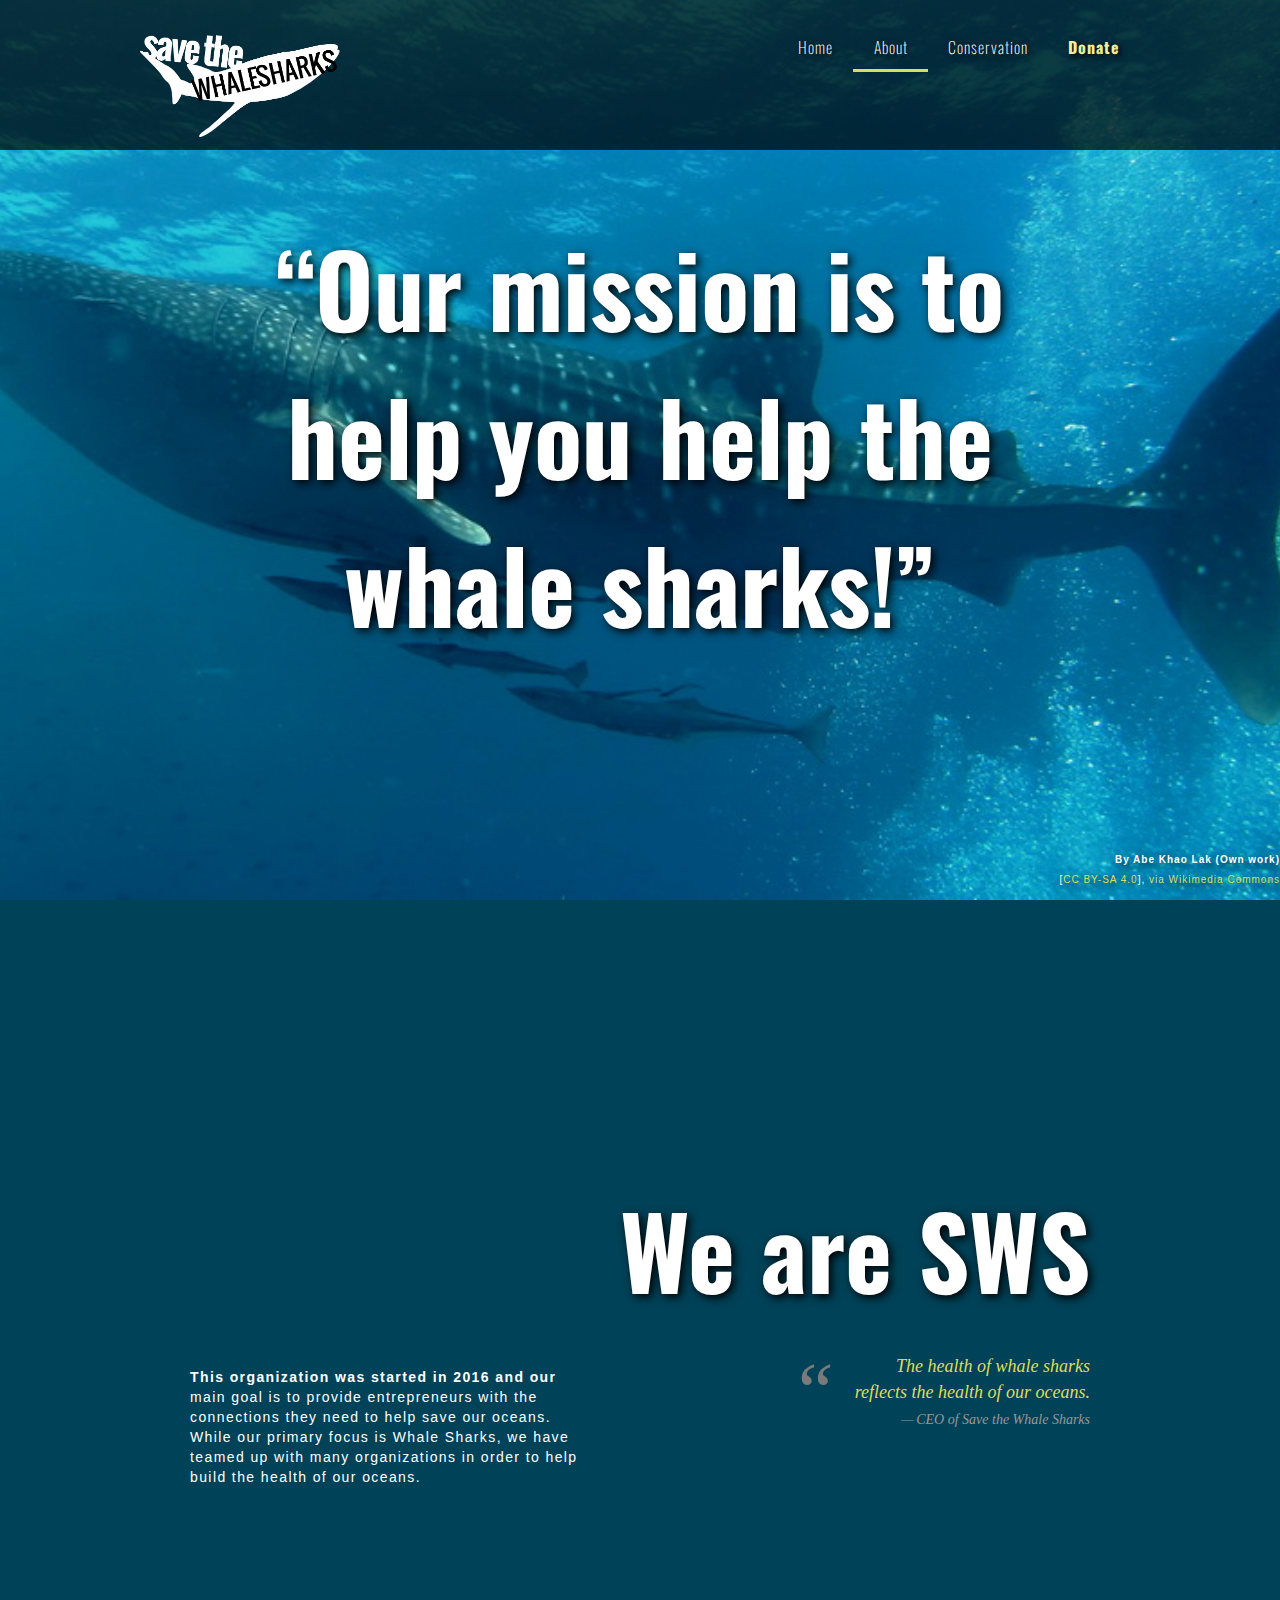
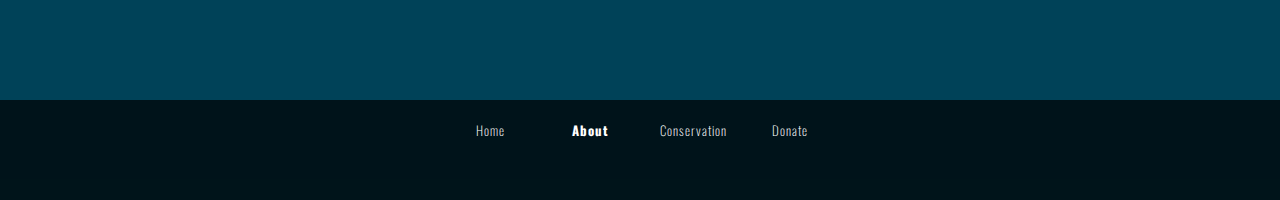
<file: about.html>
<!doctype html>
<html>

<head>
    <meta charset="UTF-8">

    <title>Save the Whale Sharks!</title>

    <link href="style.css" rel="stylesheet" type="text/css">
    <link href="https://fonts.googleapis.com/css?family=Oswald:300,700" rel="stylesheet">

</head>

<body>
    <div id="wrapper">
        <div id="about1">
            <header>
                <div id="navbar">
                    <img src="images/swslogo2.png" id="logo" alt="Save the Whalesharks">
                    <h1>Save the WhaleSharks</h1>
                    <nav id="nav">
                        <ul>
                            <li><a href="/">Home</a></li>
                            <li><a href="about.html" class="current">About</a></li>
                            <li><a href="conservation.html">Conservation</a></li>
                            <li><a href="donate.html" class="donate">Donate</a></li>
                        </ul>
                    </nav>
                </div>
            </header>

            <div class="content">
                <h2 id="first">&#8220;Our mission is to help you help the whale sharks!&#8221;</h2>
            </div>
            <!-- End content div -->

            <div id="subtitle">
                <p class="caption">
                    By Abe Khao Lak (Own work)<br />[<a href="http://creativecommons.org/licenses/by-sa/4.0">CC BY-SA 4.0</a>], <a href="https://commons.wikimedia.org/wiki/File%3ASimilan_Dive_Center_-_great_whale_shark.jpg">via Wikimedia Commons</a>
                </p>
            </div>
            <!-- end subtitle div -->

        </div>
        <!-- End box 1 div -->

        <div id="about2">
            <div class="content">
                <h2>
                    We are SWS
                </h2>
                <div class="leftColumn">
                    <p>
                        This organization was started in 2016 and our main goal is to provide entrepreneurs with the connections they need to help save our oceans. While our primary focus is Whale Sharks, we have teamed up with many organizations in order to help build the health
                        of our oceans.
                    </p>
                </div>
                <!--END LEFT COLUMN-->

                <div class="rightColumn">
                    <blockquote>
                        The health of whale sharks<br />reflects the health of our oceans.
                        <cite>CEO of Save the Whale Sharks</cite>
                    </blockquote>
                </div>
                <!--END RIGHT COLUMN-->

            </div>
            <footer>
                <nav id="footer">
                    <ul>
                        <li><a href="index.html">Home</a></li>
                        <li><a href="about.html" class="current">About</a></li>
                        <li><a href="conservation.html">Conservation</a></li>
                        <li><a href="donate.html" class="donate">Donate</a></li>
                    </ul>
                </nav>
            </footer>
        </div>


    </div>
    <!--END WRAPPER DIV-->
</body>

</html>
</file>
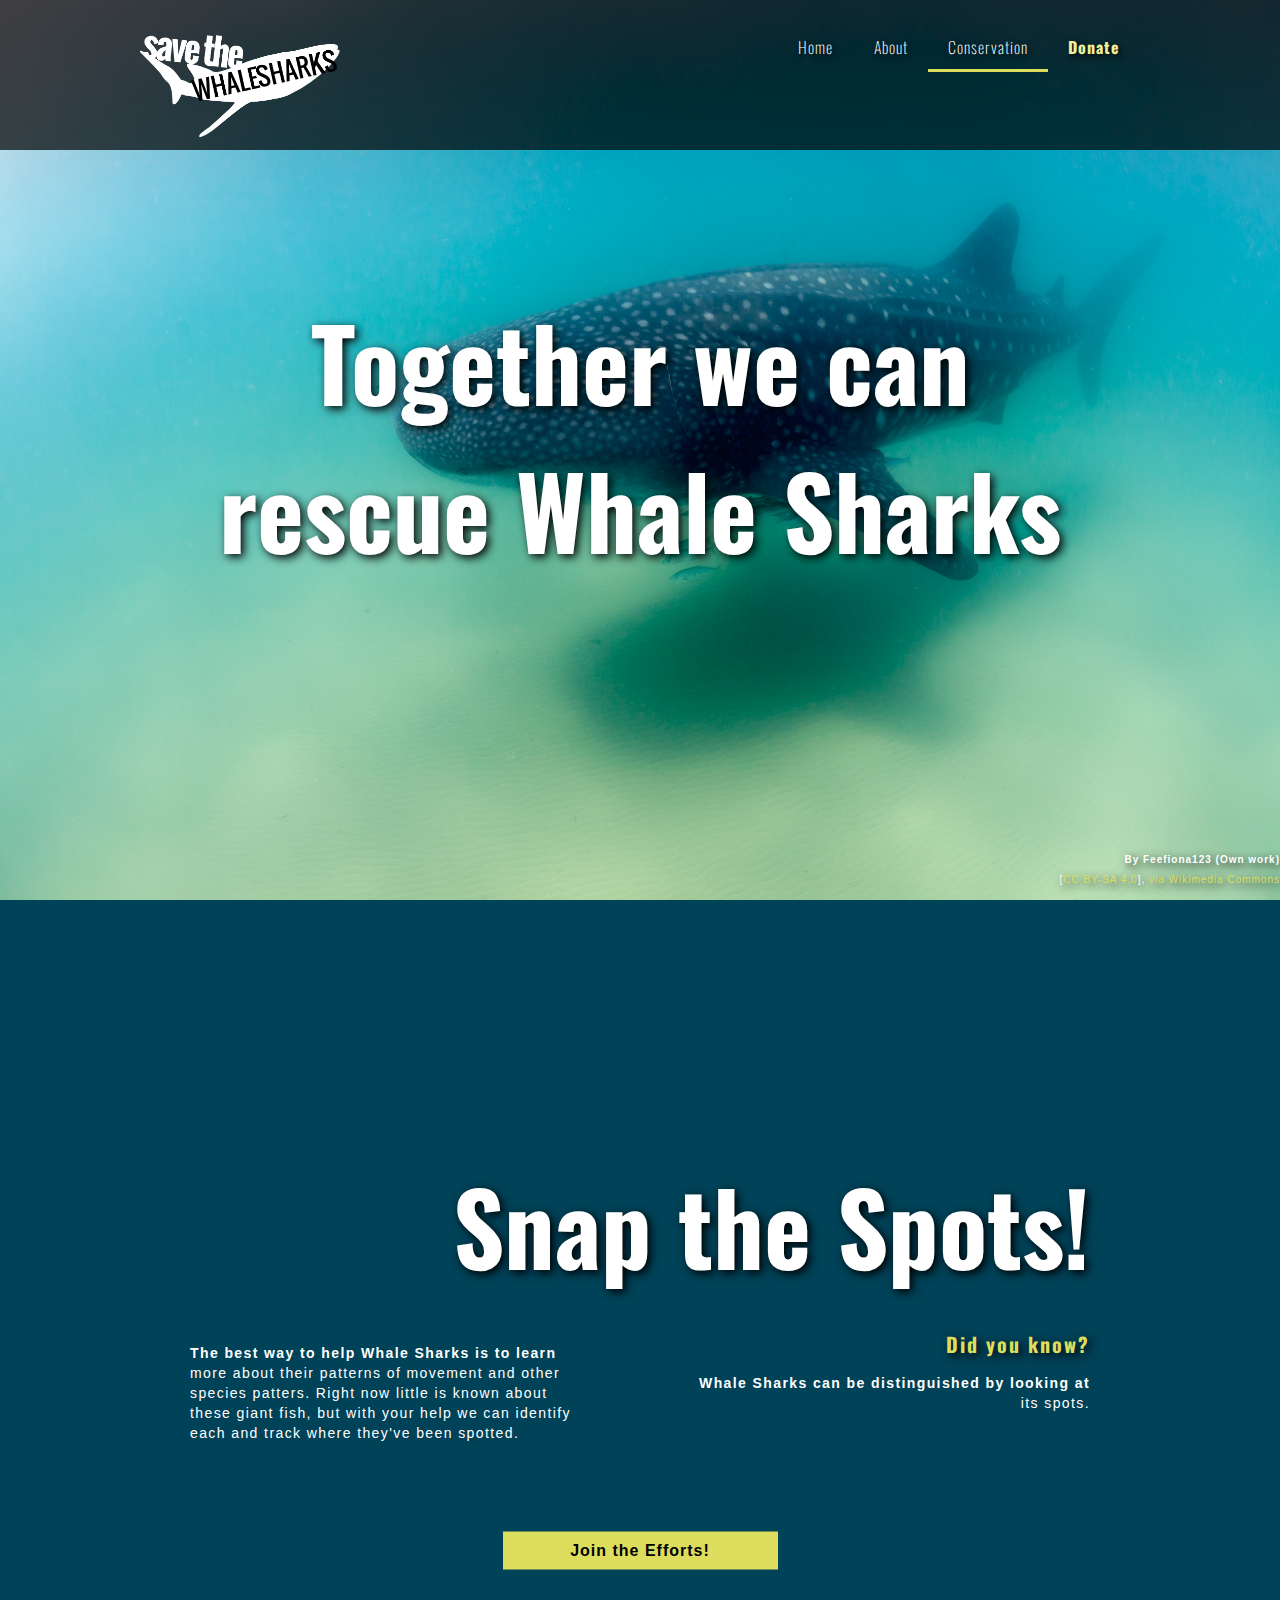
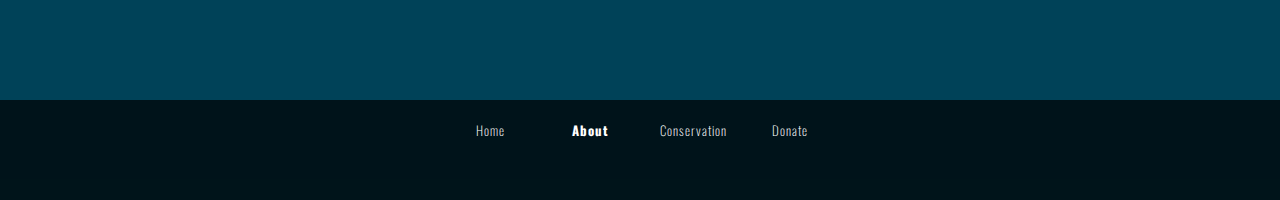
<file: conservation.html>
<!doctype html>
<html>

<head>
    <meta charset="UTF-8">

    <title>Save the Whale Sharks!</title>

    <link href="style.css" rel="stylesheet" type="text/css">
    <link href="https://fonts.googleapis.com/css?family=Oswald:300,700" rel="stylesheet">

</head>

<body>
    <div id="wrapper">
        <div id="conservation1">
            <header>
                <div id="navbar">
                    <img src="images/swslogo2.png" id="logo" alt="Save the Whalesharks">
                    <h1>Save the WhaleSharks</h1>
                    <nav id="nav">
                        <ul>
                            <li><a href="/">Home</a></li>
                            <li><a href="about.html">About</a></li>
                            <li><a href="conservation.html" class="current">Conservation</a></li>
                            <li><a href="donate.html" class="donate">Donate</a></li>
                        </ul>
                    </nav>
                </div>
            </header>

            <div class="content">
                <h2 id="first">Together we can rescue Whale Sharks</h2>
            </div>
            <!-- End content div -->

            <div id="subtitle">
                <p class="caption">
                    By Feefiona123 (Own work)<br />[<a href="http://creativecommons.org/licenses/by-sa/4.0">CC BY-SA 4.0</a>], <a href="https://commons.wikimedia.org/wiki/File%3AWhale_Shark_in_Shallow_Water.jpg">via Wikimedia Commons</a>
                </p>
            </div>
            <!-- end subtitle div -->

        </div>
        <!-- End box 1 div -->

        <div id="conservation2">
            <div class="content">
                <h2>
                    Snap the Spots!
                </h2>
                <div class="leftColumn">
                    <p>
                        The best way to help Whale Sharks is to learn more about their patterns of movement and other species patters. Right now little is known about these giant fish, but with your help we can identify each and track where they've been spotted.
                    </p>
                </div>
                <!--END LEFT COLUMN-->

                <div class="rightColumn">
                    <h3>Did you know?</h3>
                    <p>
                        Whale Sharks can be distinguished by looking at its spots.
                    </p>
                </div>
                <!--END RIGHT COLUMN-->

                <div class="button">
                    <a href="http://www.sharktrust.org/en/whale_shark_project">Join the Efforts!</a>
                </div>

            </div>
            <footer>
                <nav id="footer">
                    <ul>
                        <li><a href="index.html">Home</a></li>
                        <li><a href="about.html" class="current">About</a></li>
                        <li><a href="conservation.html">Conservation</a></li>
                        <li><a href="donate.html" class="donate">Donate</a></li>
                    </ul>
                </nav>
            </footer>
        </div>


    </div>
    <!--END WRAPPER DIV-->
</body>

</html>
</file>
<file: style.css>
@charset "UTF-8";

/* CSS Document */


/* --------------------------------- GLOBAL --------------------------------- */

body {
    height: 100%;
    color: #ffffff;
    background-color: #004258;
    /* default font settings*/
    font-family: "Helvetica Neue", Ariel, sans-serif;
    font-weight: 200;
}

h2 {
    font-family: 'Oswald', sans-serif;
    color: white;
    text-align: right;
    font-size: 100px;
    text-shadow: 3px 3px 10px #000000;
    margin: 0px;
    display: block;
    margin-bottom: 30px;
}

h3 {
    font-family: 'Oswald', sans-serif;
    color: white;
    font-size: 20px;
    text-shadow: 3px 3px 10px #000000;
    margin: 0px;
    display: block;
    color: #dddd5d;
    letter-spacing: 2px;
}

p {
    font-size: 14px;
    letter-spacing: .1em;
    line-height: 20px;
}

p::first-line {
    font-weight: bold;
}

.caption {
    font-size: 10px;
    margin-top: 1px;
    margin-right: 0px;
    text-align: right;
    text-shadow: 3px 3px 10px #000000;
}

.content {
    width: 900px;
    margin-left: auto;
    margin-right: auto;
    position: absolute;
    top: 50%;
    left: 50%;
    /* bring your own prefixes */
    transform: translate(-50%, -50%);
}

a {
    color: #dddd5d;
    text-decoration: none;
}

a:hover {
    text-decoration: underline;
}

em {
    color: #dddd5d;
}

.leftColumn {
    width: 400px;
    float: left;
    margin-bottom: 75px;
}

.rightColumn {
    width: 400px;
    float: right;
    text-align: right;
    padding: 0px;
}

blockquote {
    font-family: Georgia, serif;
    font-size: 18px;
    font-style: italic;
    width: 300px;
    margin: 0;
    padding: 0px;
    line-height: 1.45;
    position: relative;
    float: right;
    color: #dddd5d;
}

blockquote:before {
    display: block;
    content: "\201C";
    font-size: 80px;
    position: absolute;
    left: 0px;
    top: -20px;
    color: #7a7a7a;
}

blockquote cite {
    color: #999999;
    font-size: 14px;
    display: block;
    margin-top: 5px;
}

blockquote cite:before {
    content: "\2014 \2009";
}


/* --------------------------------- HEADER --------------------------------- */

header {
    background-color: rgba(0, 0, 0, 0.70);
    min-height: 100px;
    padding: 25px;
    font-family: 'Oswald', sans-serif;
    color: white;
    text-shadow: 2px 2px 6px #000000;
}

h1 {
    margin-left: -9999px;
    position: absolute;
}

#logo {
    float: left;
    width: 200px;
}


/* ---------------------------------- NAV ----------------------------------- */

#navbar {
    max-width: 1000px;
    margin-left: auto;
    margin-right: auto;
}

#nav ul {
    list-style-type: none;
    margin: 0px;
    padding: 0px;
    float: right;
}

#nav li {
    min-width: 75px;
    float: left;
}

#nav a {
    display: block;
    color: white;
    text-decoration: none;
    padding: 10px;
    padding-left: 20px;
    padding-right: 20px;
    letter-spacing: 1px;
    text-align: center;
}

#nav a:hover {
    color: #dddd5d;
    border-bottom: 3px solid #dddd5d;
}

#nav .donate:hover {
    color: #dddd5d;
    border-bottom: 3px solid #dddd5d;
}

#nav .current {
    border-bottom: 3px solid #dddd5d;
}

#nav .current:hover {
    color: #dddd5d;
    border-bottom: 3px solid #dddd5d;
}

#nav .donate {
    font-weight: bold;
    color: #dddd5d;
}


/* --------------------------------- FOOTER --------------------------------- */

footer {
    background-color: rgba(0, 0, 0, 0.70);
    min-height: 100px;
    width: 100%;
    padding: 0px;
    font-family: 'Oswald', sans-serif;
    font-size: 13px;
    color: white;
    bottom: 0px;
    position: absolute;
}

#footer {
    max-width: 400px;
    margin-left: auto;
    margin-right: auto;
}

#footer ul {
    list-style-type: none;
    margin: auto 0px;
    padding: 0px;
}

#footer li {
    width: 100px;
    float: left;
}

#footer a {
    display: block;
    color: white;
    text-decoration: none;
    padding: 20px;
    padding-left: 20px;
    padding-right: 20px;
    letter-spacing: 1px;
    text-align: center;
}

#footer a:hover {
    color: #F0F09C;
    border-bottom: 3px solid #F0F09C;
}

#footer .current {
    font-weight: bold;
}


/* ---------------------------------- HOME ---------------------------------- */


/* ---------------------------------- HOME1 --------------------------------- */

#home1 {
    background: url("images/WS_Aquarium.jpg");
    background-size: cover;
    background-position: center;
    background-repeat: no-repeat;
    position: absolute;
    top: 0;
    left: 0;
    width: 100%;
    height: 100%;
    z-index: 1000;
}

#subtitle {
    width: 400px;
    align-content: right;
    position: absolute;
    bottom: 0px;
    right: 0px;
}

#first {
    text-align: center;
}


/* --------------------------------- HOME2 ---------------------------------- */

#home2 {
    position: absolute;
    top: 100%;
    left: 0;
    width: 100%;
    height: 100%;
    z-index: 1000;
}

.facts {
    margin: 1em 0;
    padding: 0 1em;
    list-style: none;
}

.facts li:before {
    content: "";
    border-color: transparent#dddd5d;
    border-style: solid;
    border-width: 0.35em 0 0.35em 0.5em;
    display: block;
    height: 0;
    width: 0;
    left: -1em;
    top: 0.9em;
    position: relative;
}

.facts li {
    margin: 30px 0px;
    letter-spacing: .11em;
}


/* --------------------------------- HOME3 ---------------------------------- */

#home3 {
    background: url("images/WS_Rhincodon_typus.jpg");
    background-size: cover;
    background-position: center;
    background-repeat: no-repeat;
    position: absolute;
    top: 200%;
    left: 0;
    width: 100%;
    height: 100%;
    z-index: 1000;
}

#home3 .content {
    top: 300px;
}


/* --------------------------------- HOME4 ---------------------------------- */

#home4 {
    position: absolute;
    top: 300%;
    left: 0;
    width: 100%;
    height: 100%;
    z-index: 1000;
}

#home4 .content {
    top: 475px;
}


/* ---------------------------------- ABOUT --------------------------------- */


/* ---------------------------------- ABOUT1 -------------------------------- */

#about1 {
    background: url("images/WS_Dive.jpg");
    background-size: cover;
    background-position: center;
    background-repeat: no-repeat;
    position: absolute;
    top: 0;
    left: 0;
    width: 100%;
    height: 100%;
    z-index: 1000;
}

#subtitle {
    width: 400px;
    align-content: right;
    position: absolute;
    bottom: 0px;
    right: 0px;
}

#first {
    text-align: center;
}


/* --------------------------------- ABOUT2 --------------------------------- */

#about2 {
    position: absolute;
    top: 100%;
    left: 0;
    width: 100%;
    height: 100%;
    z-index: 1000;
}

#about2 .content {
    top: 475px;
}


/* ------------------------------- CONSERVATION ----------------------------- */


/* ------------------------------- CONSERVATION1 ---------------------------- */

#conservation1 {
    background: url("images/WS_Shallow_Water.jpg");
    background-size: cover;
    background-position: center;
    background-repeat: no-repeat;
    position: absolute;
    top: 0;
    left: 0;
    width: 100%;
    height: 100%;
    z-index: 1000;
}

#subtitle {
    width: 400px;
    align-content: right;
    position: absolute;
    bottom: 0px;
    right: 0px;
}

#first {
    text-align: center;
}


/* ------------------------------- CONSERVATION2 ---------------------------- */

#conservation2 {
    position: absolute;
    top: 100%;
    left: 0;
    width: 100%;
    height: 100%;
    z-index: 1000;
}

#conservation2 .content {
    top: 475px;
}

.button {
    margin: 50px auto 30px auto;
    clear: both;
    width: 275px;
    background-color: #dddd5d;
}

.button a {
    display: block;
    color: #000000;
    text-decoration: none;
    padding: 10px;
    padding-left: 20px;
    padding-right: 20px;
    letter-spacing: 1px;
    text-align: center;
    font-weight: bold;
}

#nav a:hover {
    color: #F0F09C;
    border-bottom: 3px solid #F0F09C;
}

#nav .donate:hover {
    color: #F0F09C;
    border-bottom: 3px solid #F0F09C;
}

#nav .current {
    border-bottom: 3px solid #dddd5d;
}

#nav .current:hover {
    color: #dddd5d;
    border-bottom: 3px solid #dddd5d;
}

#nav .donate {
    font-weight: bold;
    color: #F0F09C;
}


/* ---------------------------------- DONATE -------------------------------- */


/* ---------------------------------- DONATE1 -------------------------------- */

#donate1 {
    background: url("images/WS_Rhincodon_typus2.jpg");
    background-size: cover;
    background-position: center;
    background-repeat: no-repeat;
    position: absolute;
    top: 0;
    left: 0;
    width: 100%;
    height: 100%;
    z-index: 1000;
}

#subtitle {
    width: 400px;
    align-content: right;
    position: absolute;
    bottom: 0px;
    right: 0px;
}

#first {
    text-align: center;
}


/* ---------------------------------- DONATE2 -------------------------------- */

#donate2 {
    position: absolute;
    top: 100%;
    left: 0;
    width: 100%;
    height: 100%;
    z-index: 1000;
}

#donate2 .content {
    top: 475px;
}
</file>
